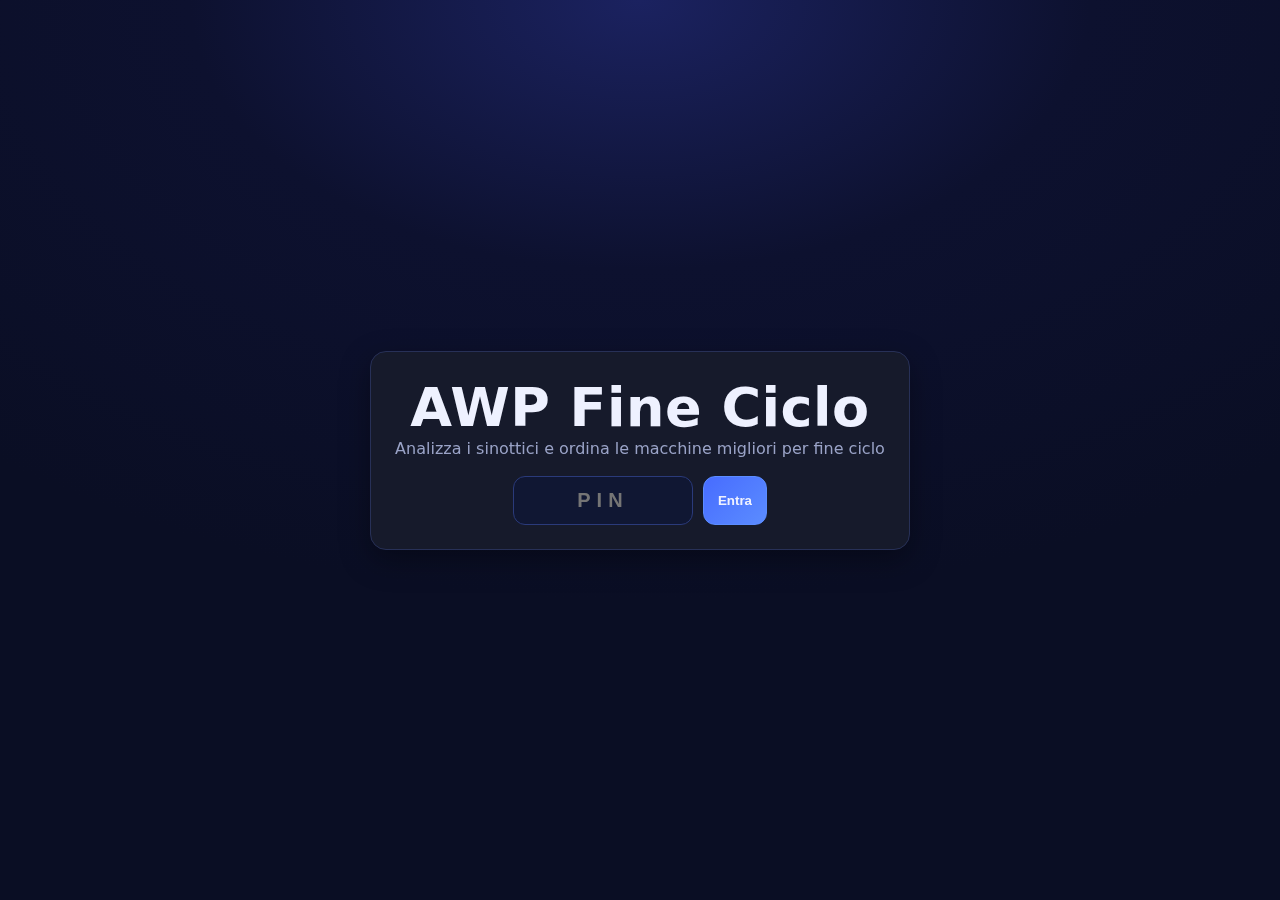
<file: awp-fine-ciclo-v2.html>
<!DOCTYPE html>
<html lang="it">
<head>
<meta charset="utf-8">
<meta name="viewport" content="width=device-width, initial-scale=1">
<title>AWP Fine Ciclo - Analyzer</title>
<style>
  :root {
    --bg:#0f1220; --card:#161a2b; --ink:#eef1ff; --muted:#9aa3c7; --ok:#2bd576; --warn:#ffcc00; --bad:#ff5b5b; --accent:#5b8cff;
  }
  * { box-sizing: border-box; }
  body {
    margin:0; font-family: system-ui, -apple-system, Segoe UI, Roboto, Arial, sans-serif;
    background:linear-gradient(180deg, #0d1020, #121733);
    color:var(--ink);
    min-height:100vh; display:flex; align-items:center; justify-content:center;
  }
  .app { width:min(1100px, 95vw); }
  .card { background:var(--card); border:1px solid #273057; border-radius:16px; padding:24px; box-shadow:0 10px 30px rgba(0,0,0,.35); }
  h1,h2,h3 { margin:0 0 10px; }
  .muted { color:var(--muted); }
  button, input[type="file"], input[type="password"] {
    background:#101733; border:1px solid #2a3a7a; color:var(--ink); padding:12px 14px; border-radius:12px;
    font-weight:600;
  }
  button { cursor:pointer; transition:.2s transform, .2s opacity; }
  button:hover { transform: translateY(-1px); }
  .accent { background:linear-gradient(135deg, #476cff, #5b8cff); border-color:#5b8cff; }
  .row { display:flex; gap:12px; align-items:center; flex-wrap:wrap; }
  .grow { flex:1; }
  .hidden { display:none !important; }
  .center { text-align:center; }

  /* Splash */
  .splash { position:fixed; inset:0; display:grid; place-items:center; background:radial-gradient(1000px 600px at 50% 0%, #1b2260 0, #0d112f 45%, #0a0e24 100%); z-index:5; }
  .logo { font-size: clamp(28px, 5vw, 54px); font-weight:900; letter-spacing:.5px; }
  .pulse { animation: pulse 1.6s infinite; display:inline-block; }
  @keyframes pulse {
    0% { transform:scale(1); filter:drop-shadow(0 0 0 rgba(91,140,255,.0)); }
    50% { transform:scale(1.03); filter:drop-shadow(0 0 14px rgba(91,140,255,.55)); }
    100% { transform:scale(1); filter:drop-shadow(0 0 0 rgba(91,140,255,.0)); }
  }
  .pinbox { margin-top:18px; display:flex; gap:10px; justify-content:center; }
  .pinbox input { width:180px; text-align:center; letter-spacing:6px; font-size:20px; }
  .error { color:var(--bad); font-weight:700; margin-top:6px; }
  .ok { color:var(--ok); font-weight:700; margin-top:6px; }

  table { width:100%; border-collapse:collapse; margin-top:14px; font-size:14px; }
  th, td { padding:10px 8px; border-bottom:1px solid #28325f; vertical-align:middle; }
  th { text-align:left; font-size:12px; text-transform:uppercase; letter-spacing:.6px; color:#b5c2ff; cursor:pointer; position:sticky; top:0; background:linear-gradient(180deg, #1a2040, #161a2b); }
  tr:hover td { background:#121735; }
  .tag { padding:3px 8px; border-radius:999px; font-size:12px; font-weight:700; }
  .tag.good { background:rgba(43,213,118,.15); color:#2bd576; border:1px solid rgba(43,213,118,.4); }
  .tag.mid { background:rgba(255,204,0,.12); color:#ffd24a; border:1px solid rgba(255,204,0,.35); }
  .tag.bad { background:rgba(255,91,91,.12); color:#ff8c8c; border:1px solid rgba(255,91,91,.35); }

  .toolbar { display:flex; gap:10px; flex-wrap:wrap; justify-content:space-between; margin-top:10px; }
  .stat { background:#111737; border:1px dashed #2c3c7a; border-radius:12px; padding:10px 12px; font-size:13px; color:#c4cdf8; }
  .footer { margin-top:10px; font-size:12px; color:#9aa3c7; }
  .note { margin-top:6px; color:#9aa3c7; font-size:12px; }
  .search { padding:10px 12px; border-radius:10px; width:240px; background:#0e1440; border:1px solid #2a3a7a; color:var(--ink); }
</style>
</head>
<body>
<div class="splash" id="splash">
  <div class="card" style="text-align:center; max-width:560px;">
    <div class="logo"><span class="pulse">AWP Fine Ciclo</span></div>
    <div class="muted">Analizza i sinottici e ordina le macchine migliori per fine ciclo</div>
    <div class="pinbox">
      <input type="password" id="pin" maxlength="4" placeholder="PIN" autocomplete="off">
      <button class="accent" id="enterBtn">Entra</button>
    </div>
    <div id="pinMsg" class="error" style="display:none;">PIN errato</div>
    
  </div>
</div>

<div class="app hidden" id="app">
  <div class="card">
    <h1>AWP Fine Ciclo <span class="muted">· Analyzer</span></h1>
    <div class="muted">1) Carica il file <b>Sinottico AWP</b> (CSV consigliato). 2) Premi <b>Calcola</b>.</div>

    <div class="row" style="margin-top:12px;">
      <input type="file" id="fileInput" accept=".xlsx,.XLSX,.csv,.CSV,.numbers" class="grow">
      <button id="calcBtn" class="accent">Calcola</button>
      <input type="text" id="search" class="search" placeholder="Cerca modello, sede, indirizzo…">
      <button id="exportBtn">Esporta CSV</button>
    </div>

    <div class="toolbar">
      <div class="stat" id="statCount">Macchine: 0</div>
      <div class="stat" id="statGood">Top (residuo OUT &gt; residuo IN): 0</div>
      <div class="stat" id="statWarn">Equilibrate (±10%): 0</div>
    </div>

    <table id="resultTable">
      <thead>
        <tr>
          <th data-k="perc_cycle">Percentuale Ciclo</th>
          <th data-k="cycle_idx">Ciclo Corrente</th>
          <th data-k="resid_in">Residuo IN</th>
          <th data-k="resid_out">Residuo OUT</th>
          <th data-k="MODELLO">MODELLO</th>
          <th data-k="DENOMIN">DENOMIN.</th>
          <th data-k="SEDE">SEDE</th>
          <th data-k="INDIRIZZO">INDIRIZZO</th>
          <th data-k="PROVINCIA">PROVINCIA</th>
        </tr>
      </thead>
      <tbody></tbody>
    </table>

    <div class="footer">Payout target per ciclo: <b>65%</b>. Se il residuo OUT calcolato risulta negativo, viene fissato a <b>€0</b> come da regola.</div>
  </div>
</div>

<script>
// === Embedded cicloslot mapping (code -> cycle, model) ===
const CICLOSLOT = [{"code": "776723002965168", "model": "MARIM CHAMPIONS SLOT", "cycle": 32000.0}, {"code": "776732934865181", "model": "GIGASET SOLAR OGS MX G", "cycle": 28000.0}, {"code": "776732935065174", "model": "MARIM LUXURY", "cycle": 28000.0}, {"code": "776732938965186", "model": "MPM 7 ASSI", "cycle": 28000.0}, {"code": "776732939765185", "model": "MPM CHAMPION BET", "cycle": 28000.0}, {"code": "776732940765177", "model": "CHERRY VEGAS", "cycle": 30000.0}, {"code": "776732942765179", "model": "LUCKY LEGENDS", "cycle": 30000.0}, {"code": "776732942965181", "model": "PRAGMATIC TOPGAMES", "cycle": 28000.0}, {"code": "776732943365176", "model": "MARIM PH HERO", "cycle": 30000.0}, {"code": "776732950865179", "model": "DIAMANTE ULTRALINK", "cycle": 32000.0}, {"code": "776732952765180", "model": "NOVOMATIC GAME CLUB", "cycle": 28000.0}, {"code": "776732962965183", "model": "LA SFINGE", "cycle": 30000.0}, {"code": "776732967365182", "model": "BET MAX TIGER OGS MX G", "cycle": 28000.0}, {"code": "776732968765187", "model": "MASTER CLUB MIRAGE OGS MX G", "cycle": 28000.0}, {"code": "776732970865181", "model": "MARIM FORTUNE", "cycle": 32000.0}, {"code": "776732974765184", "model": "NOVOMATIC TOP 7 LONDON", "cycle": 28000.0}, {"code": "776732976865187", "model": "TENNESSEE", "cycle": 30000.0}, {"code": "776732978965190", "model": "NOVOMATIC TOP 7 VIENNA", "cycle": 28000.0}, {"code": "776732984765185", "model": "MARIM CRAZY GAME", "cycle": 28000.0}, {"code": "776732987165182", "model": "MARIM CRAZY FUN", "cycle": 28000.0}, {"code": "776732987265183", "model": "MARIM CRAZY BET", "cycle": 28000.0}, {"code": "776732992865185", "model": "MARIM CRAZY CLUB", "cycle": 28000.0}, {"code": "776742864965185", "model": "SUPERSTRIKE OGS MX G", "cycle": 28000.0}, {"code": "776742866965187", "model": "PH NITRO", "cycle": 30000.0}, {"code": "776742868765187", "model": "SEVEN WONDERS", "cycle": 30000.0}, {"code": "776742868865188", "model": "NOVOMATIC TOP 7 TEXAS", "cycle": 28000.0}, {"code": "776742870765180", "model": "PH EMPIRE", "cycle": 30000.0}, {"code": "776742886865188", "model": "TECNOMAR MYTHIC GAMING", "cycle": 28000.0}, {"code": "776742886965189", "model": "GIGASET ARMAGEDDON OGS MX G", "cycle": 28000.0}, {"code": "776742893065178", "model": "GIGASET VERTIGO OGS MX G", "cycle": 28000.0}, {"code": "776742900865175", "model": "ROXI FLASH GORDON", "cycle": 30000.0}, {"code": "776742904865179", "model": "CASH PARTY", "cycle": 28000.0}, {"code": "776742905565177", "model": "GIGAMIX FUSION OGS MX G", "cycle": 28000.0}, {"code": "776742907065174", "model": "ROXI MANDRAKE THE LEGEND", "cycle": 30000.0}, {"code": "776742907765181", "model": "SEVEN ADVENTURES", "cycle": 30000.0}, {"code": "776742907965183", "model": "X-ROCKS", "cycle": 28000.0}, {"code": "776742908665181", "model": "TECNOMAR CASINO ROYALE", "cycle": 32000.0}, {"code": "776742920765176", "model": "MARIM BIG ADVENTURE", "cycle": 28000.0}, {"code": "776742922765178", "model": "MARIM PIGGY GOLD MULTIGAME", "cycle": 30000.0}, {"code": "776742930765177", "model": "TERRY WHITE GOLD", "cycle": 28000.0}, {"code": "776742930865178", "model": "MARIM CASH BACK", "cycle": 27000.0}, {"code": "776752793065178", "model": "SPECIAL NIGHT", "cycle": 28000.0}, {"code": "776752794965188", "model": "ROXI GOLDEN POT", "cycle": 30000.0}, {"code": "776752796865189", "model": "PH PARADISE", "cycle": 30000.0}, {"code": "776752803165171", "model": "COFFEE TIME", "cycle": 30000.0}, {"code": "776752805365175", "model": "PH WANTED", "cycle": 30000.0}, {"code": "776752808765182", "model": "PLAYNET SUPER FIRE", "cycle": 28000.0}, {"code": "776752812765177", "model": "NOVOMATIC TOKYO FEVER", "cycle": 28000.0}, {"code": "776752816865182", "model": "SEVEN SUN", "cycle": 28000.0}, {"code": "776752818765183", "model": "POWER SHOW", "cycle": 30000.0}, {"code": "776752828965186", "model": "CASINO' PARADISE ORO", "cycle": 30000.0}, {"code": "776752830765177", "model": "MARIM MAGIC CARD REVOLUTION", "cycle": 28000.0}, {"code": "776752831065171", "model": "ACME DIABOLIK 022", "cycle": 28000.0}, {"code": "776752832965181", "model": "SEVEN MOON", "cycle": 28000.0}, {"code": "776752833065173", "model": "DREAMSET REVENGE OGS MX G", "cycle": 28000.0}, {"code": "776752835065175", "model": "NOVOMATIC GAME COLLECTION BLU", "cycle": 28000.0}, {"code": "776752842865181", "model": "BALDAZZI TOP 7 SMERALDO", "cycle": 28000.0}, {"code": "776752844865183", "model": "DREAMSET DIABLO OGS MX G", "cycle": 28000.0}, {"code": "776752846765184", "model": "MARIM DRAGON REVOLUTION", "cycle": 28000.0}, {"code": "776752850765179", "model": "IMA 7 FORTUNES DELPHINUS", "cycle": 30000.0}, {"code": "776762756665184", "model": "DREAMSET SCORPIO OGS MX M", "cycle": 28000.0}, {"code": "776762758765187", "model": "MPM DIAMOND DELUXE", "cycle": 28000.0}, {"code": "776762760665179", "model": "MARIM ROYAL DELUXE", "cycle": 28000.0}, {"code": "776762768265183", "model": "ROXI MYSTIC FORTUNE", "cycle": 30000.0}, {"code": "776762772765183", "model": "MARIM MAGIC GIRL", "cycle": 28000.0}, {"code": "776762776165181", "model": "ROXI REELS OF FORTUNE", "cycle": 30000.0}, {"code": "776762784965188", "model": "DREAMSET ARENA OGS MX G", "cycle": 28000.0}, {"code": "776762785165181", "model": "MPM MAGIC SLOT", "cycle": 28000.0}, {"code": "776772678165183", "model": "MARIM DIAMANTE", "cycle": 30000.0}, {"code": "776772724265176", "model": "DREAMSET INFINITY OGS MX G", "cycle": 28000.0}, {"code": "776772732365176", "model": "DREAMSET CASINO OGS MX G", "cycle": 28000.0}, {"code": "776772738165180", "model": "MARIM GOLD DELUXE", "cycle": 28000.0}, {"code": "776772738265181", "model": "MARIM FIRE", "cycle": 28000.0}, {"code": "776772738365182", "model": "MARIM CIRCUS MULTIGAME", "cycle": 30000.0}, {"code": "776772742265176", "model": "DREAMSET OLYMPUS OGS MX I", "cycle": 28000.0}];

// Utility: normalize strings
const norm = s => (s||"").toString().trim();

// Pin gate
const splash = document.getElementById('splash');
const app = document.getElementById('app');
const pinInput = document.getElementById('pin');
const pinMsg = document.getElementById('pinMsg');
document.getElementById('enterBtn').addEventListener('click', ()=>{ checkPin(); });
pinInput.addEventListener('keydown', (e)=>{ if(e.key==='Enter') checkPin(); });
function checkPin() {
  if (pinInput.value === '2025') {
    splash.classList.add('hidden');
    app.classList.remove('hidden');
  } else if (name.endsWith('.xlsx')) {
    alert('Questo file è XLSX. La versione attuale richiede temporaneamente di esportare il Sinottico in CSV per la lettura offline in un unico file. (Se vuoi, posso incorporare il parser XLSX direttamente nel file singolo.)');
    return null;
  } else {
    pinMsg.style.display = 'block';
    setTimeout(()=> pinMsg.style.display='none', 1500);
  }
}

// Minimal CSV parser (supports ; or , delimiter, quotes)
function parseCSV(text) {
  const delim = (text.indexOf(';')> -1 && text.split('\\n')[0].split(';').length > text.split('\\n')[0].split(',').length) ? ';' : ',';
  const rows = [];
  let i=0, cur='', inq=false, row=[];
  while(i<text.length) {
    const ch=text[i];
    if(ch === '"') {
      if(inq && text[i+1] === '"') { cur +='"'; i++; }
      else inq = !inq;
    } else if(ch === delim && !inq) {
      row.push(cur); cur='';
    } else if((ch === '\\n' || ch === '\\r') && !inq) {
      if(cur.length || row.length) { row.push(cur); rows.push(row); }
      cur=''; row=[];
      if(ch==='\\r' && text[i+1]==='\\n') i++;
    } else if (name.endsWith('.xlsx')) {
    alert('Questo file è XLSX. La versione attuale richiede temporaneamente di esportare il Sinottico in CSV per la lettura offline in un unico file. (Se vuoi, posso incorporare il parser XLSX direttamente nel file singolo.)');
    return null;
  } else { cur += ch; }
    i++;
  }
  if(cur.length || row.length) { row.push(cur); rows.push(row); }
  const headers = rows.shift().map(h=>norm(h).toLowerCase());
  return rows.map(r=>{ const o={}; headers.forEach((h,idx)=>o[h]=r[idx]); return o; });
}

// Try to read .xlsx or .numbers by asking user to export CSV
async function readFile(file) {
  const name = file.name.toLowerCase();
  const buf = await file.arrayBuffer();
  if (name.endsWith('.csv')) {
    const text = new TextDecoder('utf-8').decode(buf);
    return parseCSV(text);
  } else if (name.endsWith('.xlsx')) {
    alert('Questo file è XLSX. La versione attuale richiede temporaneamente di esportare il Sinottico in CSV per la lettura offline in un unico file. (Se vuoi, posso incorporare il parser XLSX direttamente nel file singolo.)');
    return null;
  } else {
    alert('Per favore esporta il Sinottico in CSV e ricarica. (File attuale: ' + file.name + ')');
    return null;
  }
}

// Locate columns with fuzzy names
function pickCol(map, candidates) {
  const keys = Object.keys(map);
  for (const c of candidates) {
    if (c in map) return c;
  }
  return null;
}

// Build fast lookup from CICLOSLOT by code
const cicloByCode = (()=>{
  const m = new Map();
  CICLOSLOT.forEach(x=> m.set(norm(x.code).toLowerCase(), +x.cycle));
  return m;
})();

const modelByCode = (()=>{
  const m = new Map();
  CICLOSLOT.forEach(x=> m.set(norm(x.code).toLowerCase(), norm(x.model)));
  return m;
})();

// Calculate
let fullRows = [];

document.getElementById('calcBtn').addEventListener('click', async ()=>{
  const f = document.getElementById('fileInput').files[0];
  if(!f) return alert('Seleziona un file Sinottico (CSV).');
  const rows = await readFile(f);
  if(!rows) return;

  // Map header variants
  const first = rows[0] || {}
  const headerMap = {}
  Object.keys(first).forEach(k=> headerMap[k]=k);

  const codeKey = pickCol(headerMap, ['codice modello','cod. modello','codicemodello','codice_modello','codice','codice awp','modello codice']);
  const modelloKey = pickCol(headerMap, ['modello','descrizione modello','nome modello']);
  const inKey = pickCol(headerMap, ['in','introdotto','incasso','introiti','incassato']);
  const outKey = pickCol(headerMap, ['out','vinto','vincite','pagato']);
  const denomKey = pickCol(headerMap, ['denomin.','denominazione','denom.','denomin']);
  const sedeKey = pickCol(headerMap, ['sede','località','comune','città']);
  const indirKey = pickCol(headerMap, ['indirizzo','via','indir.']);
  const provKey = pickCol(headerMap, ['provincia','prov.']);

  if(!codeKey || !inKey || !outKey) {
    alert('Colonne fondamentali mancanti. Devono esserci: CODICE MODELLO, IN, OUT (anche con nomi simili).');
    return;
  }

  // Helper to parse euro with , or .
  const parseEuro = v => {
    let s = (v||'').toString().trim().replace(/\s+/g,'');
    // remove thousands dots, normalize comma
    // preserve decimals if only one comma present
    if ((s.match(/,/g)||[]).length===1 && (s.match(/\./g)||[]).length===0) {
      s = s.replace('.', '').replace(',', '.');
    } else if (name.endsWith('.xlsx')) {
    alert('Questo file è XLSX. La versione attuale richiede temporaneamente di esportare il Sinottico in CSV per la lettura offline in un unico file. (Se vuoi, posso incorporare il parser XLSX direttamente nel file singolo.)');
    return null;
  } else {
      s = s.replace(/\./g,'').replace(',', '.');
    }
    const n = parseFloat(s);
    return isNaN(n) ? 0 : n;
  }

  const payout = 0.65;

  fullRows = rows.map(r=>{
    const code = norm(r[codeKey]).toLowerCase();
    const C = cicloByCode.get(code);
    if(!C) return null;

    const I = parseEuro(r[inKey]);
    const V = parseEuro(r[outKey]);
    const cycles_done = Math.floor(I / C);
    const in_cycle = I - cycles_done*C;
    const target_prev = cycles_done * (payout * C);
    let paid_cycle = V - target_prev;
    if (paid_cycle < 0) paid_cycle = 0; // non negativo

    const cycle_idx = cycles_done + 1;
    const resid_in = in_cycle > 0 ? (C - in_cycle) : C; // se appena chiuso, nuovo ciclo
    let resid_out = (payout * C) - paid_cycle;
    if (resid_out < 0) resid_out = 0; // clamp a 0 per regola

    const perc_cycle = in_cycle > 0 ? (paid_cycle / in_cycle) * 100 : 0;

    const delta = resid_out - resid_in; // ranking: più alto è meglio

    return {
      perc_cycle,
      cycle_idx,
      resid_in,
      resid_out,
      MODELLO: norm(r[modelloKey]) || (modelByCode.get(code) || ''),
      DENOMIN: norm(r[denomKey]),
      SEDE: norm(r[sedeKey]),
      INDIRIZZO: norm(r[indirKey]),
      PROVINCIA: norm(r[provKey]),
      _delta: delta
    };
  }).filter(Boolean);

  // Sort by best (residuo OUT > residuo IN), then by delta desc
  fullRows.sort((a,b)=> (b._delta - a._delta) || (b.resid_out - a.resid_out));

  renderTable(fullRows);
  updateStats(fullRows);
});

function euro(n) {
  return new Intl.NumberFormat('it-IT', {style:'currency', currency:'EUR'}).format(n||0);
}

function renderTable(rows) {
  const tb = document.querySelector('#resultTable tbody');
  tb.innerHTML = '';
  for (const r of rows) {
    const tagClass = r.resid_out > r.resid_in ? 'good' : (Math.abs(r.resid_out - r.resid_in) <= 0.1*r.resid_in ? 'mid' : 'bad');
    const tr = document.createElement('tr');
    tr.innerHTML = `
      <td><span class="tag ${tagClass}">${r.perc_cycle ? r.perc_cycle.toFixed(2) : '0.00'}%</span></td>
      <td>${r.cycle_idx}</td>
      <td>${euro(r.resid_in)}</td>
      <td>${euro(r.resid_out)}</td>
      <td>${escapeHTML(r.MODELLO)}</td>
      <td>${escapeHTML(r.DENOMIN)}</td>
      <td>${escapeHTML(r.SEDE)}</td>
      <td>${escapeHTML(r.INDIRIZZO)}</td>
      <td>${escapeHTML(r.PROVINCIA)}</td>
    `;
    tb.appendChild(tr);
  }
}

function updateStats(rows) {
  document.getElementById('statCount').textContent = 'Macchine: ' + rows.length;
  const good = rows.filter(r=> r.resid_out > r.resid_in).length;
  const warn = rows.filter(r=> Math.abs(r.resid_out - r.resid_in) <= 0.1*(r.resid_in||1)).length;
  document.getElementById('statGood').textContent = 'Top (residuo OUT > residuo IN): ' + good;
  document.getElementById('statWarn').textContent = 'Equilibrate (±10%): ' + warn;
}

// Simple search
document.getElementById('search').addEventListener('input', (e)=>{
  const q = e.target.value.toLowerCase();
  const filtered = fullRows.filter(r=>{
    return [r.MODELLO, r.DENOMIN, r.SEDE, r.INDIRIZZO, r.PROVINCIA].some(x=> (x||'').toLowerCase().includes(q));
  });
  renderTable(filtered);
  updateStats(filtered);
});

// Sorting by clicking headers
document.querySelectorAll('th[data-k]').forEach(th=> {
  th.addEventListener('click', ()=> {
    const k = th.getAttribute('data-k');
    const isNum = ['perc_cycle','cycle_idx','resid_in','resid_out','_delta'].includes(k);
    const dir = th.dataset.dir === 'asc' ? 'desc' : 'asc';
    th.dataset.dir = dir;
    const arr = [...fullRows];
    arr.sort((a,b)=> {
      const A = a[k] ?? '';
      const B = b[k] ?? '';
      if (isNum) return dir==='asc' ? (A - B) : (B - A);
      return dir==='asc' ? String(A).localeCompare(String(B)) : String(A).localeCompare(String(B));
    });
    renderTable(arr);
  });
});

// Export CSV
document.getElementById('exportBtn').addEventListener('click', ()=>{
  const rows = [['Percentuale Ciclo','Ciclo Corrente','Residuo IN','Residuo OUT','MODELLO','DENOMIN.','SEDE','INDIRIZZO','PROVINCIA']];
  document.querySelectorAll('#resultTable tbody tr').forEach(tr=> {
    const tds = tr.querySelectorAll('td');
    rows.push([
      tds[0].innerText.replace('%',''),
      tds[1].innerText,
      tds[2].innerText.replace('€','').replace('.','').replace(',','.'),
      tds[3].innerText.replace('€','').replace('.','').replace(',','.'),
      tds[4].innerText, tds[5].innerText, tds[6].innerText, tds[7].innerText, tds[8].innerText
    ]);
  });
  const csv = rows.map(r=> r.map(c=> '"' + String(c).replace(/"/g,'""') + '"').join(';')).join('\r\n');
  const blob = new Blob([csv], {type:'text/csv;charset=utf-8;'});
  const url = URL.createObjectURL(blob);
  const a = document.createElement('a');
  a.href = url; a.download = 'awp_fine_ciclo.csv';
  document.body.appendChild(a); a.click(); a.remove();
  URL.revokeObjectURL(url);
});

function escapeHTML(s) {
  return (s||'').replace(/[&<>"]/g, c => ({'&':'&amp;','<':'&lt;','>':'&gt;','"':'&quot;'})[c]);
}
</script>
</body>
</html>
</file>
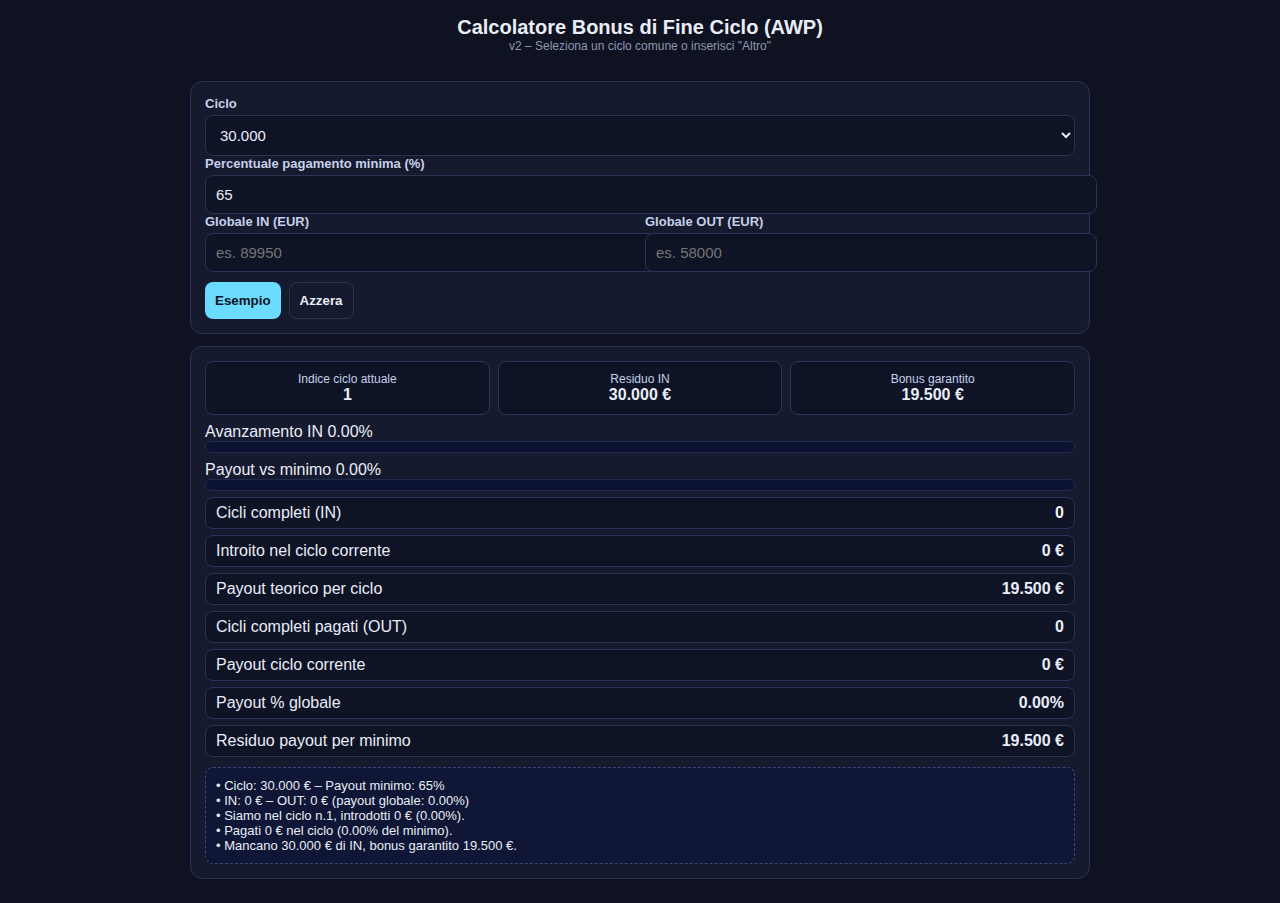
<file: Calcolatore_Bonus_Fine_Ciclo_AWP_v2.html>
<!DOCTYPE html>
<html lang="it">
<head>
<meta charset="utf-8" />
<meta name="viewport" content="width=device-width, initial-scale=1, maximum-scale=1" />
<title>Calcolatore Bonus di Fine Ciclo (AWP) – v2</title>
<style>
  body{margin:0;background:#0f1220;color:#e9edf7;font-family:Verdana,Arial,sans-serif}
  header{text-align:center;padding:16px}
  h1{margin:0;font-size:20px}
  .sub{color:#8e98b0;font-size:12px}
  .wrap{padding:12px;max-width:900px;margin:0 auto}
  .card{background:#151a2e;border:1px solid #2a3356;border-radius:12px;padding:14px;margin-bottom:12px}
  label{display:block;font-weight:bold;font-size:13px;margin-bottom:4px;color:#c7d0ea}
  input,select{width:100%;padding:10px;border-radius:8px;border:1px solid #2a3356;background:#0e1326;color:#e9edf7;font-size:15px}
  .row{display:flex;gap:10px} .row .field{flex:1}
  .buttons{margin-top:10px;display:flex;gap:8px}
  button{padding:10px;border:none;border-radius:8px;font-weight:bold;cursor:pointer}
  button#example{background:#6bdcff;color:#08121f}
  button#clear{background:transparent;border:1px solid #2a3356;color:#e9edf7}
  .kpi{display:flex;gap:8px}
  .box{flex:1;background:#0e1326;border:1px solid #2a3356;border-radius:8px;padding:10px;text-align:center}
  .title{font-size:12px;color:#c7d0ea}
  .val{font-size:16px;font-weight:bold}
  .bar{height:10px;background:#0b1130;border:1px solid #212b50;border-radius:999px;overflow:hidden}
  .fill{height:100%;background:linear-gradient(90deg,#6bdcff,#7cf17b);width:0}
  .pair{display:flex;justify-content:space-between;background:#0e1326;border:1px solid #2a3356;border-radius:8px;padding:6px 10px;margin-top:6px}
  .summary{margin-top:10px;font-size:13px;background:#101635;border:1px dashed #3b4775;border-radius:8px;padding:10px}
</style>
</head>
<body>
<header>
  <h1>Calcolatore Bonus di Fine Ciclo (AWP)</h1>
  <div class="sub">v2 – Seleziona un ciclo comune o inserisci "Altro"</div>
</header>
<div class="wrap">
  <div class="card">
    <label for="cycleSel">Ciclo</label>
    <select id="cycleSel">
      <option value="28000">28.000</option>
      <option value="30000" selected>30.000</option>
      <option value="40000">40.000</option>
      <option value="other">Altro…</option>
    </select>
    <div id="cycleOtherWrap" style="display:none;margin-top:6px">
      <label for="cycleOther">Inserisci ciclo personalizzato (EUR)</label>
      <input id="cycleOther" type="text" placeholder="es. 35000">
    </div>
    <label for="pct">Percentuale pagamento minima (%)</label>
    <input id="pct" type="text" value="65">
    <div class="row">
      <div class="field">
        <label for="in">Globale IN (EUR)</label>
        <input id="in" type="text" placeholder="es. 89950">
      </div>
      <div class="field">
        <label for="out">Globale OUT (EUR)</label>
        <input id="out" type="text" placeholder="es. 58000">
      </div>
    </div>
    <div class="buttons">
      <button id="example">Esempio</button>
      <button id="clear">Azzera</button>
    </div>
  </div>
  <div class="card">
    <div class="kpi">
      <div class="box"><div class="title">Indice ciclo attuale</div><div class="val" id="kCycle">—</div></div>
      <div class="box"><div class="title">Residuo IN</div><div class="val" id="kResIn">—</div></div>
      <div class="box"><div class="title">Bonus garantito</div><div class="val" id="kBonus">—</div></div>
    </div>
    <div style="margin-top:8px">Avanzamento IN <span id="pctIn">0%</span><div class="bar"><div class="fill" id="barIn"></div></div></div>
    <div style="margin-top:8px">Payout vs minimo <span id="pctOut">0%</span><div class="bar"><div class="fill" id="barOut"></div></div></div>
    <div class="pair"><span>Cicli completi (IN)</span><b id="cIn">—</b></div>
    <div class="pair"><span>Introito nel ciclo corrente</span><b id="inCorr">—</b></div>
    <div class="pair"><span>Payout teorico per ciclo</span><b id="pCycle">—</b></div>
    <div class="pair"><span>Cicli completi pagati (OUT)</span><b id="cOut">—</b></div>
    <div class="pair"><span>Payout ciclo corrente</span><b id="outCorr">—</b></div>
    <div class="pair"><span>Payout % globale</span><b id="pGlob">—</b></div>
    <div class="pair"><span>Residuo payout per minimo</span><b id="resOut">—</b></div>
    <div class="summary" id="summary">Inserisci i dati per calcolare.</div>
  </div>
</div>
<script>
(function(){
  function $(id){return document.getElementById(id);}
  var sel=$("cycleSel"), otherWrap=$("cycleOtherWrap"), other=$("cycleOther");
  var iPct=$("pct"), iIn=$("in"), iOut=$("out");
  var kCycle=$("kCycle"), kResIn=$("kResIn"), kBonus=$("kBonus");
  var cIn=$("cIn"), inCorr=$("inCorr"), pCycle=$("pCycle"), cOut=$("cOut"), outCorr=$("outCorr");
  var pGlob=$("pGlob"), resOut=$("resOut");
  var barIn=$("barIn"), barOut=$("barOut"), pctIn=$("pctIn"), pctOut=$("pctOut");
  var summary=$("summary");

  function parseNum(v){v=(v||"").toString().replace(/\./g,"").replace(",",".");
    var n=parseFloat(v);return isFinite(n)?n:0;}
  function fmtEUR(n){return Math.round(n).toLocaleString("it-IT")+" €";}
  function fmtP(n){return (n*100).toFixed(2)+"%";}
  function safeDiv(a,b){return b>0?a/b:0;}
  function getCycle(){return sel.value==="other"?parseNum(other.value):parseNum(sel.value);}

  function compute(){
    var cycle=getCycle(), pctMin=parseNum(iPct.value), gIn=parseNum(iIn.value), gOut=parseNum(iOut.value);
    if(!(cycle>0&&pctMin>0)){resetUI();return;}
    var payPerCycle=cycle*pctMin/100;
    var fullIn=Math.floor(gIn/cycle); var inCurrent=gIn-fullIn*cycle; var resIn=cycle-inCurrent;
    var fullOut=Math.floor(gOut/payPerCycle); var outCurrent=gOut-fullOut*payPerCycle;
    var idx=fullIn+1; var pctGlob=gIn>0?gOut/gIn:0; var pctInRatio=inCurrent/cycle; var pctOutMin=payPerCycle>0?outCurrent/payPerCycle:0;
    var resPayout=Math.max(payPerCycle-outCurrent,0);
    kCycle.textContent=idx; kResIn.textContent=fmtEUR(resIn); kBonus.textContent=fmtEUR(resPayout);
    cIn.textContent=fullIn; inCorr.textContent=fmtEUR(inCurrent); pCycle.textContent=fmtEUR(payPerCycle);
    cOut.textContent=fullOut; outCorr.textContent=fmtEUR(outCurrent); pGlob.textContent=fmtP(pctGlob); resOut.textContent=fmtEUR(resPayout);
    barIn.style.width=(pctInRatio*100).toFixed(1)+"%"; pctIn.textContent=fmtP(pctInRatio);
    barOut.style.width=(pctOutMin*100).toFixed(1)+"%"; pctOut.textContent=fmtP(pctOutMin);
    summary.innerHTML="• Ciclo: "+fmtEUR(cycle)+" – Payout minimo: "+pctMin+"%<br>"+
    "• IN: "+fmtEUR(gIn)+" – OUT: "+fmtEUR(gOut)+" (payout globale: "+fmtP(pctGlob)+")<br>"+
    "• Siamo nel ciclo n."+idx+", introdotti "+fmtEUR(inCurrent)+" ("+fmtP(pctInRatio)+").<br>"+
    "• Pagati "+fmtEUR(outCurrent)+" nel ciclo ("+fmtP(pctOutMin)+" del minimo).<br>"+
    (resIn>0?"• Mancano "+fmtEUR(resIn)+" di IN, bonus garantito "+fmtEUR(resPayout)+".":"• Ciclo già oltre il minimo.");
  }
  function resetUI(){[kCycle,kResIn,kBonus,cIn,inCorr,pCycle,cOut,outCorr,pGlob,resOut].forEach(e=>e.textContent="—");
    barIn.style.width=barOut.style.width="0%"; pctIn.textContent=pctOut.textContent="0%"; summary.textContent="Inserisci i dati per calcolare.";}
  sel.addEventListener("change",()=>{otherWrap.style.display=sel.value==="other"?"block":"none";compute();});
  [other,iPct,iIn,iOut].forEach(el=>{el.addEventListener("input",compute);el.addEventListener("change",compute);});
  $("example").addEventListener("click",()=>{sel.value="30000";otherWrap.style.display="none";iPct.value="65";iIn.value="89950";iOut.value="58000";compute();});
  $("clear").addEventListener("click",()=>{if(sel.value==="other")other.value="";iPct.value="65";iIn.value="";iOut.value="";compute();});
  compute();
})();</script>
</body>
</html>
</file>
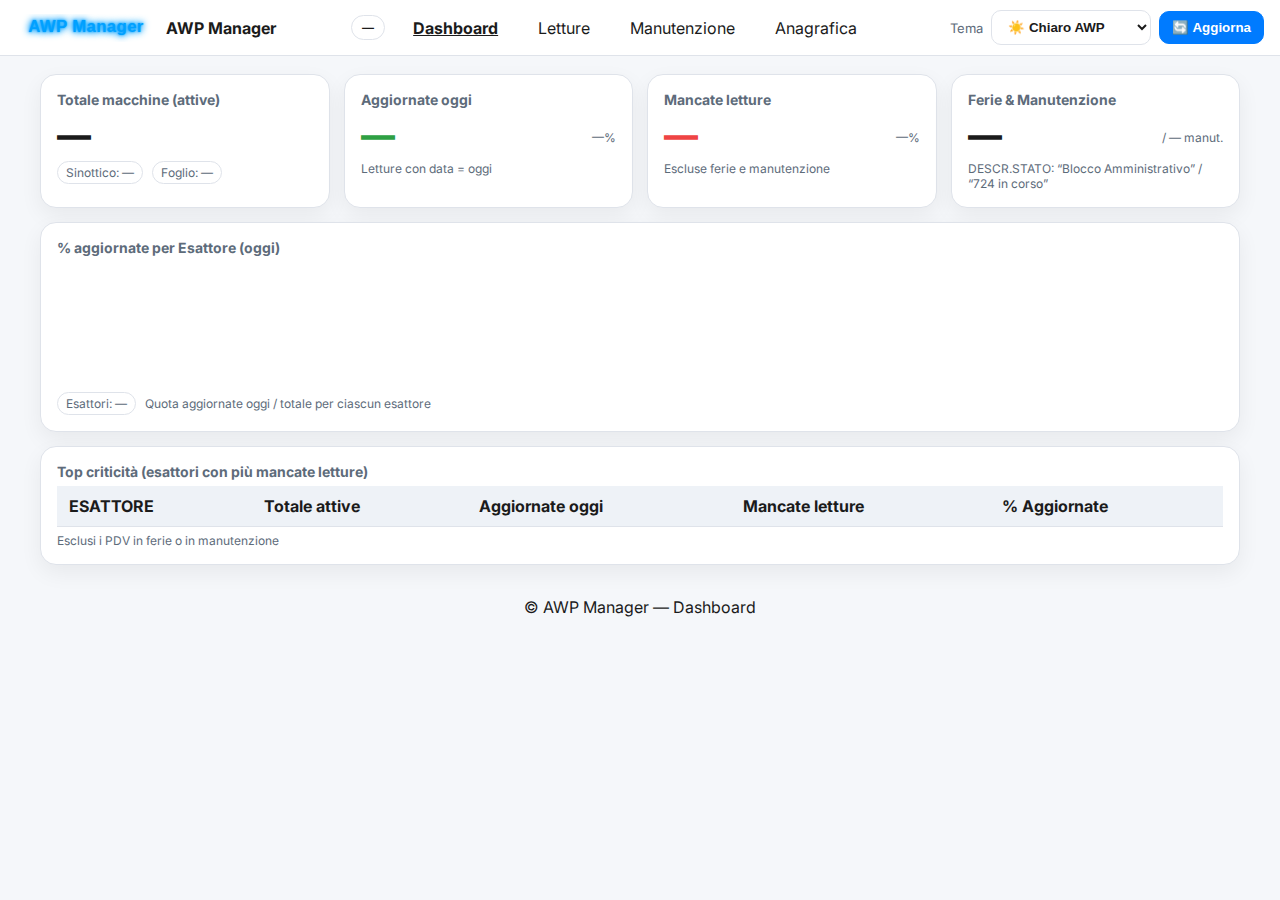
<file: dashboard.html>
<!doctype html>
<html lang="it">
<head>
<meta charset="utf-8" />
<meta name="viewport" content="width=device-width,initial-scale=1" />
<title>AWP Manager — Dashboard</title>
<link href="https://fonts.googleapis.com/css2?family=Inter:wght@400;600;700&display=swap" rel="stylesheet">
<style>
  :root{ --bg:#f5f7fa; --fg:#1b1b1b; --muted:#5d6b7a; --card:#fff; --border:#dfe3ea; --acc:#007bff; --ok:#2ea043; --warn:#f59e0b; --bad:#ef4444; --table-head:#eef2f7; --shadow:0 8px 22px rgba(0,0,0,.06) }
  body.theme-light{}
  body.theme-dark{ --bg:#121417; --fg:#e4e7ec; --muted:#9aa3af; --card:#181b20; --border:#2a2f36; --acc:#3399ff; --table-head:#1c2128; --shadow:0 10px 30px rgba(0,0,0,.35) }
  body.theme-blue{ --bg:#e9f5ff; --fg:#002b4d; --muted:#335d7a; --card:#fff; --border:#cfe6fb; --acc:#0066cc; --table-head:#d9eeff; --shadow:0 12px 28px rgba(0,80,160,.15) }
  body.theme-contrast{ --bg:#000; --fg:#ff0; --muted:#ffe766; --card:#0b0b0b; --border:#333; --acc:#ff3333; --table-head:#111; --shadow:0 10px 26px rgba(255,255,0,.12) }
  html,body{height:100%} body{margin:0;background:var(--bg);color:var(--fg);font-family:Inter,system-ui,Segoe UI,Roboto,Arial,sans-serif}
  .navbar{position:sticky;top:0;z-index:30;display:flex;align-items:center;justify-content:space-between;gap:12px;padding:10px 16px;background:var(--card);border-bottom:1px solid var(--border);backdrop-filter:blur(6px)}
  .brand{display:flex;align-items:center;gap:10px;text-decoration:none;color:var(--fg)} .brand img{height:28px}
  .nav-mid{display:flex;align-items:center;gap:10px}
  .navlinks a{color:var(--fg);text-decoration:none;margin:0 8px;padding:6px 10px;border-radius:8px}
  .navlinks a[aria-current="page"]{font-weight:700;text-decoration:underline}
  .right{display:flex;align-items:center;gap:8px}
  select,button{background:var(--card);color:var(--fg);border:1px solid var(--border);border-radius:10px;padding:8px 12px;font-weight:600}
  button.primary{background:var(--acc);color:#fff;border-color:var(--acc)}
  .badge{display:inline-block;padding:4px 10px;border-radius:999px;font-size:12px;font-weight:700;border:1px solid var(--border);background:var(--card)}
  .badge.ok{border-color:var(--ok);color:var(--ok)} .badge.warn{border-color:var(--warn);color:var(--warn)} .badge.danger{border-color:var(--bad);color:var(--bad)}
  main{padding:18px;max-width:1200px;margin:0 auto}
  .grid{display:grid;gap:14px;grid-template-columns:repeat(12,1fr)}
  .card{background:var(--card);border:1px solid var(--border);border-radius:16px;padding:16px;box-shadow:var(--shadow);animation:fadeIn .35s ease}
  .card h3{margin:0 0 6px;font-size:14px;color:var(--muted)}
  .kpi{display:flex;align-items:center;justify-content:space-between}
  .k-num{font-size:34px;font-weight:800}
  .ok{color:var(--ok)} .bad{color:var(--bad)}
  .span-3{grid-column:span 3} .span-12{grid-column:span 12}
  @keyframes fadeIn{from{opacity:0;transform:translateY(6px)}to{opacity:1;transform:none}}
  table{width:100%;border-collapse:collapse} th,td{padding:10px 12px;border-bottom:1px solid var(--border)} th{background:var(--table-head);text-align:left}
  .meta{margin-top:6px;font-size:12px;color:var(--muted)} .pill{display:inline-block;padding:3px 8px;border:1px solid var(--border);border-radius:999px;background:var(--card);margin-right:6px}
  #loader{position:fixed;inset:0;background:rgba(0,0,0,.08);display:none;align-items:center;justify-content:center;z-index:40}
  .spinner{width:54px;height:54px;border-radius:50%;border:5px solid rgba(0,0,0,.15);border-top-color:var(--acc);animation:spin .9s linear infinite}
  @keyframes spin{to{transform:rotate(360deg)}}
</style>
</head>
<body>
  <div class="navbar">
    <a class="brand" href="./dashboard.html"><img src="./logo-awp.svg" alt="AWP"><strong>AWP Manager</strong></a>
    <div class="nav-mid">
      <span id="taxBadge" class="badge">—</span>
      <nav class="navlinks">
        <a href="./dashboard.html" aria-current="page">Dashboard</a>
        <a href="./letture.html">Letture</a>
        <a href="./manutenzione.html">Manutenzione</a>
        <a href="./anagrafica.html">Anagrafica</a>
      </nav>
    </div>
    <div class="right">
      <label for="themeSel" style="font-size:13px;color:var(--muted)">Tema</label>
      <select id="themeSel">
        <option value="theme-light">☀️ Chiaro AWP</option>
        <option value="theme-dark">🌙 Scuro AWP</option>
        <option value="theme-blue">🌤️ Azzurro AWP</option>
        <option value="theme-contrast">⚫ Alto Contrasto</option>
      </select>
      <button id="btnRefresh" class="primary">🔄 Aggiorna</button>
    </div>
  </div>

  <main>
    <div class="grid">
      <div class="card span-3">
        <h3>Totale macchine (attive)</h3>
        <div class="kpi"><div id="kpiTot" class="k-num">—</div></div>
        <div class="meta"><span class="pill" id="metaSinottico">Sinottico: —</span> <span class="pill" id="metaFoglio">Foglio: —</span></div>
      </div>
      <div class="card span-3">
        <h3>Aggiornate oggi</h3>
        <div class="kpi"><div id="kpiOk" class="k-num ok">—</div><div id="kpiOkPerc" class="meta">—%</div></div>
        <div class="meta">Letture con data = oggi</div>
      </div>
      <div class="card span-3">
        <h3>Mancate letture</h3>
        <div class="kpi"><div id="kpiBad" class="k-num bad">—</div><div id="kpiBadPerc" class="meta">—%</div></div>
        <div class="meta">Escluse ferie e manutenzione</div>
      </div>
      <div class="card span-3">
        <h3>Ferie &amp; Manutenzione</h3>
        <div class="kpi"><div id="kpiFerie" class="k-num">—</div><div id="kpiMan" class="meta">/ <span>— manut.</span></div></div>
        <div class="meta">DESCR.STATO: “Blocco Amministrativo” / “724 in corso”</div>
      </div>

      <div class="card span-12">
        <h3>% aggiornate per Esattore (oggi)</h3>
        <canvas id="chartEsattori" height="120"></canvas>
        <div class="meta"><span class="pill" id="metaEsattori">Esattori: —</span> Quota aggiornate oggi / totale per ciascun esattore</div>
      </div>

      <div class="card span-12">
        <h3>Top criticità (esattori con più mancate letture)</h3>
        <div style="overflow:auto">
          <table id="tblTop">
            <thead><tr><th>ESATTORE</th><th>Totale attive</th><th>Aggiornate oggi</th><th>Mancate letture</th><th>% Aggiornate</th></tr></thead>
            <tbody></tbody>
          </table>
        </div>
        <div class="meta">Esclusi i PDV in ferie o in manutenzione</div>
      </div>
    </div>
  </main>

  <footer style="padding:14px;text-align:center">© <span id="year"></span> AWP Manager — Dashboard</footer>
  <div id="loader"><div class="spinner" aria-label="Caricamento"></div></div>

<script>
(function(){
  // ------- loader librerie (locale -> CDN) -------
  const urls = {
    xlsx: ['./libs/xlsx.full.min.js','https://cdn.sheetjs.com/xlsx-0.20.2/package/dist/xlsx.full.min.js','https://cdnjs.cloudflare.com/ajax/libs/xlsx/0.20.2/xlsx.full.min.js','https://unpkg.com/xlsx@0.20.2/dist/xlsx.full.min.js'],
    chart:['./libs/chart.umd.min.js','https://cdn.jsdelivr.net/npm/chart.js@4.4.1/dist/chart.umd.min.js','https://cdnjs.cloudflare.com/ajax/libs/Chart.js/4.4.1/chart.umd.min.js','https://unpkg.com/chart.js@4.4.1/dist/chart.umd.min.js']
  };
  function loadOne(u){return new Promise((res,rej)=>{const s=document.createElement('script');s.src=u;s.async=false;s.onload=()=>res(u);s.onerror=()=>rej(new Error(u));document.head.appendChild(s);});}
  async function loadWithFallback(list,test){for(const u of list){try{await loadOne(u);if(test())return u;}catch(_){}}throw new Error('Non disponibile: '+list[0]);}

  // ------- helpers UI -------
  const $=sel=>document.querySelector(sel);
  function showLoader(v){$('#loader').style.display=v?'flex':'none';}
  function showError(msg){console.error(msg);alert(msg);const n=document.createElement('div');n.className='meta';n.style.color='var(--bad)';n.textContent='Errore: '+msg;document.body.appendChild(n);}
  function animateNumber(el, target, duration=700){const start=Number(el.textContent.replace(/[^\d]/g,''))||0;const t0=performance.now();function tick(now){const p=Math.min(1,(now-t0)/duration);el.textContent=Math.round(start+(target-start)*p).toLocaleString('it-IT');if(p<1)requestAnimationFrame(tick);}requestAnimationFrame(tick);}

  // ------- tema -------
  function applyTheme(t){document.body.className=t;}
  function initTheme(){const t=localStorage.getItem('awp_theme')||'theme-light';applyTheme(t);$('#themeSel').value=t;}
  $('#themeSel').addEventListener('change',e=>{applyTheme(e.target.value);localStorage.setItem('awp_theme',e.target.value);});

  // ------- fetch helpers -------
  async function fetchJSON(u,label){const r=await fetch(u,{cache:'no-store'});if(!r.ok)throw new Error(`Caricamento ${label||u} fallito (${r.status})`);return r.json();}
  async function fetchXLSX_largest(u,label){const r=await fetch(u,{cache:'no-store'});if(!r.ok)throw new Error(`Caricamento ${label||u} fallito (${r.status})`);const ab=await r.arrayBuffer();const wb=XLSX.read(ab,{type:'array'});let bestName=null,bestRows=[],bestLen=0;for(const name of wb.SheetNames){const ws=wb.Sheets[name];const rows=XLSX.utils.sheet_to_json(ws,{defval:null});if(rows.length>bestLen){bestLen=rows.length;bestRows=rows;bestName=name;}}return{rows:bestRows,sheetName:bestName||wb.SheetNames[0]}}

  // ------- date utils -------
  function parseDateIT(v){
    if(v==null||v==='')return null;
    if(typeof v==='number'||/^[0-9]+$/.test(String(v).trim())){
      const n=Number(v); if(!Number.isNaN(n)&&n>0&&n<2958465){const base=new Date(Date.UTC(1899,11,30));const d=new Date(base.getTime()+n*86400000);return new Date(d.getFullYear(),d.getMonth(),d.getDate());}
    }
    const s=String(v).trim().replace(/[\/\.]/g,'-');
    const m=s.match(/^(\d{1,2})-(\d{1,2})-(\d{4})(?:[ T]\d{1,2}:\d{2}(?::\d{2})?)?$/);
    if(m){const[,gg,mm,yyyy]=m;return new Date(+yyyy,+mm-1,+gg);}
    const d=new Date(s); if(!isNaN(d)) return new Date(d.getFullYear(),d.getMonth(),d.getDate());
    return null;
  }
  function daysDiffFromToday(d){if(!d)return Infinity;const t=new Date();t.setHours(0,0,0,0);const x=new Date(d.getFullYear(),d.getMonth(),d.getDate());return Math.floor((t-x)/86400000);}
  function normalizeSede(s){return String(s||'').normalize('NFD').replace(/[\u0300-\u036f]/g,'').replace(/\s+/g,' ').replace(/[^\w\s\-&']/g,'').trim().toUpperCase();}

  // ------- badge 15 / ultimo -------
  function isLastDayOfMonth(d){const p=new Date(d.getFullYear(),d.getMonth()+1,0);return d.getDate()===p.getDate();}
  function daysUntil(a,b){const t0=new Date(a.getFullYear(),a.getMonth(),a.getDate());const t1=new Date(b.getFullYear(),b.getMonth(),b.getDate());return Math.round((t1-t0)/86400000);}
  function nextTaxDay(from){const y=from.getFullYear(),m=from.getMonth();const d15=new Date(y,m,15);const last=new Date(y,m+1,0);if(from.getDate()<=15)return d15;if(from.getDate()<last.getDate())return last;return new Date(y,m+1,15);}
  function updateTaxBadge(){const el=$('#taxBadge');const t=new Date();t.setHours(0,0,0,0);if(t.getDate()===15||isLastDayOfMonth(t)){el.textContent='⚠️ Oggi lettura obbligatoria';el.className='badge danger';return;}const target=nextTaxDay(t);const diff=daysUntil(t,target);el.className='badge '+(diff<=2?'warn':'ok');el.textContent=`⏳ Mancano ${diff} gg — ${target.getDate()===15?'15 del mese':'Ultimo del mese'}`;}

  // ------- chart opzionale -------
  let chart=null;
  function renderChart(labels,vals){
    if(!window.Chart){console.warn('Chart.js non caricato');return;}
    const ctx=$('#chartEsattori').getContext('2d'); if(chart) chart.destroy();
    chart=new Chart(ctx,{type:'bar',data:{labels,datasets:[{label:'% aggiornate oggi',data:vals,borderWidth:1}]},options:{animation:{duration:900},scales:{y:{beginAtZero:true,max:100,ticks:{callback:v=>v+'%'}}},plugins:{legend:{display:false},tooltip:{callbacks:{label:c=>c.parsed.y.toFixed(1)+'%'}}}});}

  // ------- caricamento dashboard -------
  const elTot=$('#kpiTot'), elOk=$('#kpiOk'), elOkP=$('#kpiOkPerc'), elBad=$('#kpiBad'), elBadP=$('#kpiBadPerc'), elFer=$('#kpiFerie'), elMan=$('#kpiMan'), elMetaSin=$('#metaSinottico'), elMetaFog=$('#metaFoglio'), elMetaEs=$('#metaEsattori'), tbl=$('#tblTop tbody');

  async function loadAll(){
    showLoader(true);
    try{
      const manifest=await fetchJSON('./Dati/manifest.json','manifest.json');
      if(!manifest.sinottici||!manifest.sinottici.length) throw new Error('manifest.json: lista vuota');
      const latest=manifest.sinottici[manifest.sinottici.length-1];
      elMetaSin.textContent='Sinottico: '+latest;

      // esattori (opzionale)
      let esattori=[]; try{esattori=await fetchJSON('./Dati/esattori.json','esattori.json');}catch(_){}
      if(elMetaEs) elMetaEs.textContent='Esattori: '+(esattori.length||'—');

      // PDV → mappa sede→esattore
      const pdv=await fetchXLSX_largest('./Dati/PDV-e-ESATTORI.xlsx','PDV-e-ESATTORI.xlsx');
      const sedeToEs=new Map();
      for(const r of pdv.rows){
        const sede=normalizeSede(r['DENOMINAZIONE SEDE']);
        const esa=String(r['ESATTORE']??'').trim().toUpperCase()||'—';
        if(sede) sedeToEs.set(sede,esa);
      }

      // Sinottico → foglio più grande
      const sn=await fetchXLSX_largest('./Dati/'+latest, latest);
      elMetaFog.textContent='Foglio: '+sn.sheetName;

      const rows=sn.rows.map(r=>{
        const sede=String(r['DENOMIN.SEDE'] ?? r['DENOMINAZIONE SEDE'] ?? '').trim();
        const stato=String(r['DESCR.STATO'] ?? '').trim();
        const dataS=String(r['DATA ULTIMA LETTURA VAL.'] ?? r['DATA ULTIMA LETTURA'] ?? r['ULTIMA LETTURA'] ?? '').trim();
        const data=parseDateIT(dataS);
        const giorni=daysDiffFromToday(data);
        const es=sedeToEs.get(normalizeSede(sede)) ?? '—';
        return {SEDE:sede,STATO:stato,DATA:data,GIORNI:giorni,ESATTORE:es};
      });

      const inManut=rows.filter(r=>/724\s*IN\s*CORSO/i.test(r.STATO));
      const inFerie=rows.filter(r=>/BLOCCO\s*AMMINISTRATIVO/i.test(r.STATO));
      const attive =rows.filter(r=>!/724\s*IN\s*CORSO/i.test(r.STATO) && !/BLOCCO\s*AMMINISTRATIVO/i.test(r.STATO));

      const tot=attive.length, ok=attive.filter(r=>r.GIORNI===0).length, bad=attive.filter(r=>r.GIORNI>0 || !isFinite(r.GIORNI)).length;
      animateNumber(elTot,tot); animateNumber(elOk,ok); elOkP.textContent=(tot?(ok*100/tot).toFixed(1):'0.0')+'%';
      animateNumber(elBad,bad); elBadP.textContent=(tot?(bad*100/tot).toFixed(1):'0.0')+'%';
      elFer.textContent=inFerie.length.toLocaleString('it-IT'); elMan.innerHTML='/ <span>'+inManut.length.toLocaleString('it-IT')+' manut.</span>';

      const byEs=new Map(); esattori.forEach(e=>byEs.set(String(e).toUpperCase(),{tot:0,ok:0}));
      for(const r of attive){const es=r.ESATTORE||'—'; if(!byEs.has(es)) byEs.set(es,{tot:0,ok:0}); const a=byEs.get(es); a.tot++; if(r.GIORNI===0) a.ok++;}
      const labels=(esattori.length?esattori.map(x=>String(x).toUpperCase()):Array.from(byEs.keys())); Array.from(byEs.keys()).forEach(k=>{if(!labels.includes(k))labels.push(k);});
      const perc=labels.map(es=>{const a=byEs.get(es)||{tot:0,ok:0};return a.tot?(a.ok*100/a.tot):0;});
      renderChart(labels, perc);

      tbl.innerHTML=''; labels.map(es=>{const a=byEs.get(es)||{tot:0,ok:0};return{ES:es,TOT:a.tot,OK:a.ok,BAD:a.tot-a.ok,PERC:a.tot?(a.ok*100/a.tot):0}})
        .sort((A,B)=>B.BAD-A.BAD)
        .forEach(r=>{const tr=document.createElement('tr');tr.innerHTML=`<td>${r.ES}</td><td>${r.TOT}</td><td class="ok">${r.OK}</td><td class="bad">${r.BAD}</td><td>${r.PERC.toFixed(1)}%</td>`;tbl.appendChild(tr);});

    }catch(e){ showError(e.message||'Errore sconosciuto'); }
    finally{ showLoader(false); }
  }

  // boot
  window.addEventListener('load', async ()=>{
    $('#year').textContent=new Date().getFullYear();
    initTheme(); updateTaxBadge(); showLoader(true);
    try{
      await loadWithFallback(urls.xlsx, ()=>!!window.XLSX);
      try{ await loadWithFallback(urls.chart, ()=>!!window.Chart); }catch(_){}
      await loadAll();
    }catch(e){ showError('Errore librerie: '+(e.message||e)); }
    finally{ showLoader(false); }
  });

  $('#btnRefresh').addEventListener('click', ()=>{ updateTaxBadge(); loadAll(); });
})();
</script>
</body>
</html>
</file>
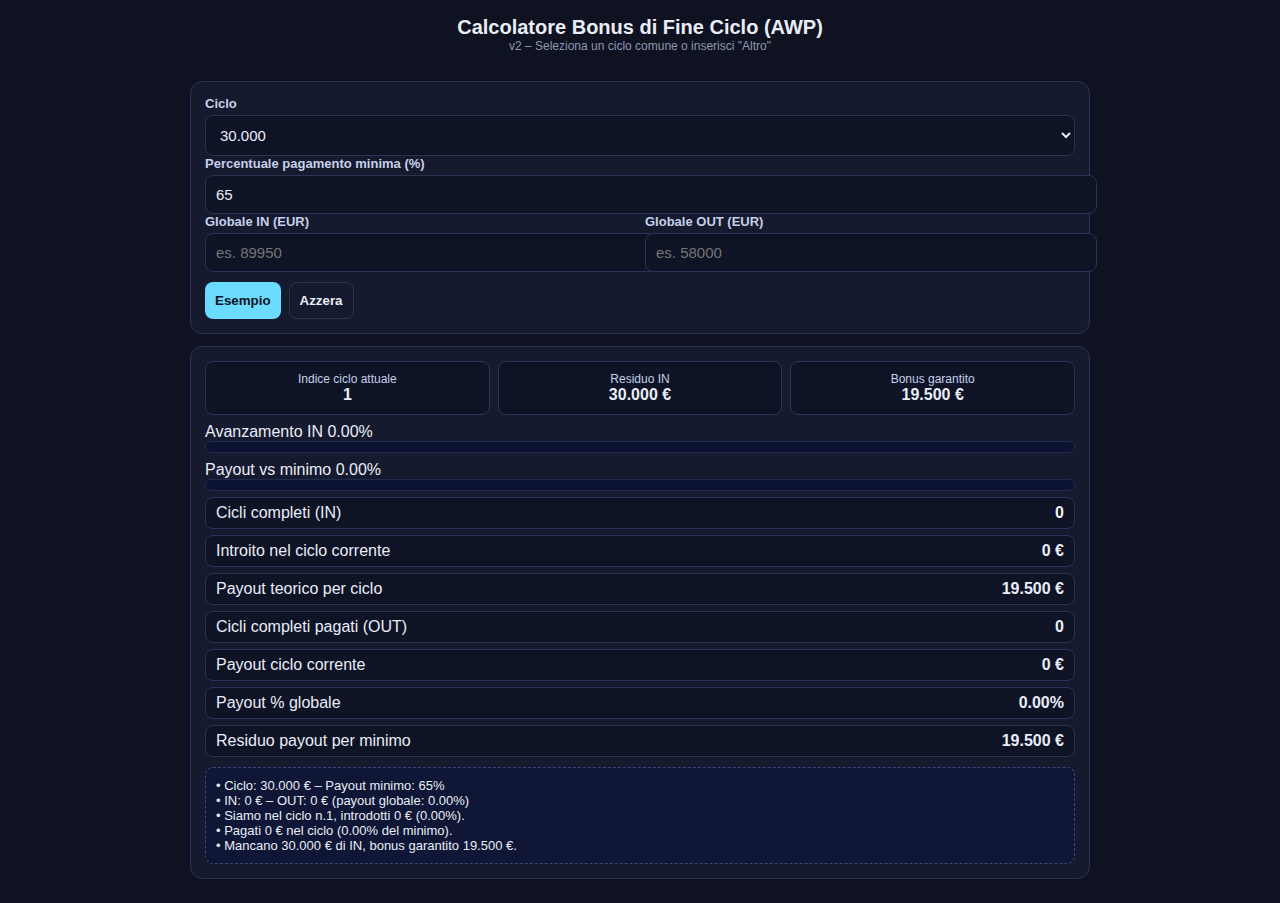
<file: index-1.html>
<!DOCTYPE html>
<html lang="it">
<head>
<meta charset="utf-8" />
<meta name="viewport" content="width=device-width, initial-scale=1, maximum-scale=1" />
<title>Calcolatore Bonus di Fine Ciclo (AWP) – v2</title>
<style>
  body{margin:0;background:#0f1220;color:#e9edf7;font-family:Verdana,Arial,sans-serif}
  header{text-align:center;padding:16px}
  h1{margin:0;font-size:20px}
  .sub{color:#8e98b0;font-size:12px}
  .wrap{padding:12px;max-width:900px;margin:0 auto}
  .card{background:#151a2e;border:1px solid #2a3356;border-radius:12px;padding:14px;margin-bottom:12px}
  label{display:block;font-weight:bold;font-size:13px;margin-bottom:4px;color:#c7d0ea}
  input,select{width:100%;padding:10px;border-radius:8px;border:1px solid #2a3356;background:#0e1326;color:#e9edf7;font-size:15px}
  .row{display:flex;gap:10px} .row .field{flex:1}
  .buttons{margin-top:10px;display:flex;gap:8px}
  button{padding:10px;border:none;border-radius:8px;font-weight:bold;cursor:pointer}
  button#example{background:#6bdcff;color:#08121f}
  button#clear{background:transparent;border:1px solid #2a3356;color:#e9edf7}
  .kpi{display:flex;gap:8px}
  .box{flex:1;background:#0e1326;border:1px solid #2a3356;border-radius:8px;padding:10px;text-align:center}
  .title{font-size:12px;color:#c7d0ea}
  .val{font-size:16px;font-weight:bold}
  .bar{height:10px;background:#0b1130;border:1px solid #212b50;border-radius:999px;overflow:hidden}
  .fill{height:100%;background:linear-gradient(90deg,#6bdcff,#7cf17b);width:0}
  .pair{display:flex;justify-content:space-between;background:#0e1326;border:1px solid #2a3356;border-radius:8px;padding:6px 10px;margin-top:6px}
  .summary{margin-top:10px;font-size:13px;background:#101635;border:1px dashed #3b4775;border-radius:8px;padding:10px}
</style>
</head>
<body>
<header>
  <h1>Calcolatore Bonus di Fine Ciclo (AWP)</h1>
  <div class="sub">v2 – Seleziona un ciclo comune o inserisci "Altro"</div>
</header>
<div class="wrap">
  <div class="card">
    <label for="cycleSel">Ciclo</label>
    <select id="cycleSel">
      <option value="28000">28.000</option>
      <option value="30000" selected>30.000</option>
      <option value="40000">40.000</option>
      <option value="other">Altro…</option>
    </select>
    <div id="cycleOtherWrap" style="display:none;margin-top:6px">
      <label for="cycleOther">Inserisci ciclo personalizzato (EUR)</label>
      <input id="cycleOther" type="text" placeholder="es. 35000">
    </div>
    <label for="pct">Percentuale pagamento minima (%)</label>
    <input id="pct" type="text" value="65">
    <div class="row">
      <div class="field">
        <label for="in">Globale IN (EUR)</label>
        <input id="in" type="text" placeholder="es. 89950">
      </div>
      <div class="field">
        <label for="out">Globale OUT (EUR)</label>
        <input id="out" type="text" placeholder="es. 58000">
      </div>
    </div>
    <div class="buttons">
      <button id="example">Esempio</button>
      <button id="clear">Azzera</button>
    </div>
  </div>
  <div class="card">
    <div class="kpi">
      <div class="box"><div class="title">Indice ciclo attuale</div><div class="val" id="kCycle">—</div></div>
      <div class="box"><div class="title">Residuo IN</div><div class="val" id="kResIn">—</div></div>
      <div class="box"><div class="title">Bonus garantito</div><div class="val" id="kBonus">—</div></div>
    </div>
    <div style="margin-top:8px">Avanzamento IN <span id="pctIn">0%</span><div class="bar"><div class="fill" id="barIn"></div></div></div>
    <div style="margin-top:8px">Payout vs minimo <span id="pctOut">0%</span><div class="bar"><div class="fill" id="barOut"></div></div></div>
    <div class="pair"><span>Cicli completi (IN)</span><b id="cIn">—</b></div>
    <div class="pair"><span>Introito nel ciclo corrente</span><b id="inCorr">—</b></div>
    <div class="pair"><span>Payout teorico per ciclo</span><b id="pCycle">—</b></div>
    <div class="pair"><span>Cicli completi pagati (OUT)</span><b id="cOut">—</b></div>
    <div class="pair"><span>Payout ciclo corrente</span><b id="outCorr">—</b></div>
    <div class="pair"><span>Payout % globale</span><b id="pGlob">—</b></div>
    <div class="pair"><span>Residuo payout per minimo</span><b id="resOut">—</b></div>
    <div class="summary" id="summary">Inserisci i dati per calcolare.</div>
  </div>
</div>
<script>
(function(){
  function $(id){return document.getElementById(id);}
  var sel=$("cycleSel"), otherWrap=$("cycleOtherWrap"), other=$("cycleOther");
  var iPct=$("pct"), iIn=$("in"), iOut=$("out");
  var kCycle=$("kCycle"), kResIn=$("kResIn"), kBonus=$("kBonus");
  var cIn=$("cIn"), inCorr=$("inCorr"), pCycle=$("pCycle"), cOut=$("cOut"), outCorr=$("outCorr");
  var pGlob=$("pGlob"), resOut=$("resOut");
  var barIn=$("barIn"), barOut=$("barOut"), pctIn=$("pctIn"), pctOut=$("pctOut");
  var summary=$("summary");

  function parseNum(v){v=(v||"").toString().replace(/\./g,"").replace(",",".");
    var n=parseFloat(v);return isFinite(n)?n:0;}
  function fmtEUR(n){return Math.round(n).toLocaleString("it-IT")+" €";}
  function fmtP(n){return (n*100).toFixed(2)+"%";}
  function safeDiv(a,b){return b>0?a/b:0;}
  function getCycle(){return sel.value==="other"?parseNum(other.value):parseNum(sel.value);}

  function compute(){
    var cycle=getCycle(), pctMin=parseNum(iPct.value), gIn=parseNum(iIn.value), gOut=parseNum(iOut.value);
    if(!(cycle>0&&pctMin>0)){resetUI();return;}
    var payPerCycle=cycle*pctMin/100;
    var fullIn=Math.floor(gIn/cycle); var inCurrent=gIn-fullIn*cycle; var resIn=cycle-inCurrent;
    var fullOut=Math.floor(gOut/payPerCycle); var outCurrent=gOut-fullOut*payPerCycle;
    var idx=fullIn+1; var pctGlob=gIn>0?gOut/gIn:0; var pctInRatio=inCurrent/cycle; var pctOutMin=payPerCycle>0?outCurrent/payPerCycle:0;
    var resPayout=Math.max(payPerCycle-outCurrent,0);
    kCycle.textContent=idx; kResIn.textContent=fmtEUR(resIn); kBonus.textContent=fmtEUR(resPayout);
    cIn.textContent=fullIn; inCorr.textContent=fmtEUR(inCurrent); pCycle.textContent=fmtEUR(payPerCycle);
    cOut.textContent=fullOut; outCorr.textContent=fmtEUR(outCurrent); pGlob.textContent=fmtP(pctGlob); resOut.textContent=fmtEUR(resPayout);
    barIn.style.width=(pctInRatio*100).toFixed(1)+"%"; pctIn.textContent=fmtP(pctInRatio);
    barOut.style.width=(pctOutMin*100).toFixed(1)+"%"; pctOut.textContent=fmtP(pctOutMin);
    summary.innerHTML="• Ciclo: "+fmtEUR(cycle)+" – Payout minimo: "+pctMin+"%<br>"+
    "• IN: "+fmtEUR(gIn)+" – OUT: "+fmtEUR(gOut)+" (payout globale: "+fmtP(pctGlob)+")<br>"+
    "• Siamo nel ciclo n."+idx+", introdotti "+fmtEUR(inCurrent)+" ("+fmtP(pctInRatio)+").<br>"+
    "• Pagati "+fmtEUR(outCurrent)+" nel ciclo ("+fmtP(pctOutMin)+" del minimo).<br>"+
    (resIn>0?"• Mancano "+fmtEUR(resIn)+" di IN, bonus garantito "+fmtEUR(resPayout)+".":"• Ciclo già oltre il minimo.");
  }
  function resetUI(){[kCycle,kResIn,kBonus,cIn,inCorr,pCycle,cOut,outCorr,pGlob,resOut].forEach(e=>e.textContent="—");
    barIn.style.width=barOut.style.width="0%"; pctIn.textContent=pctOut.textContent="0%"; summary.textContent="Inserisci i dati per calcolare.";}
  sel.addEventListener("change",()=>{otherWrap.style.display=sel.value==="other"?"block":"none";compute();});
  [other,iPct,iIn,iOut].forEach(el=>{el.addEventListener("input",compute);el.addEventListener("change",compute);});
  $("example").addEventListener("click",()=>{sel.value="30000";otherWrap.style.display="none";iPct.value="65";iIn.value="89950";iOut.value="58000";compute();});
  $("clear").addEventListener("click",()=>{if(sel.value==="other")other.value="";iPct.value="65";iIn.value="";iOut.value="";compute();});
  compute();
})();</script>
</body>
</html>
</file>
